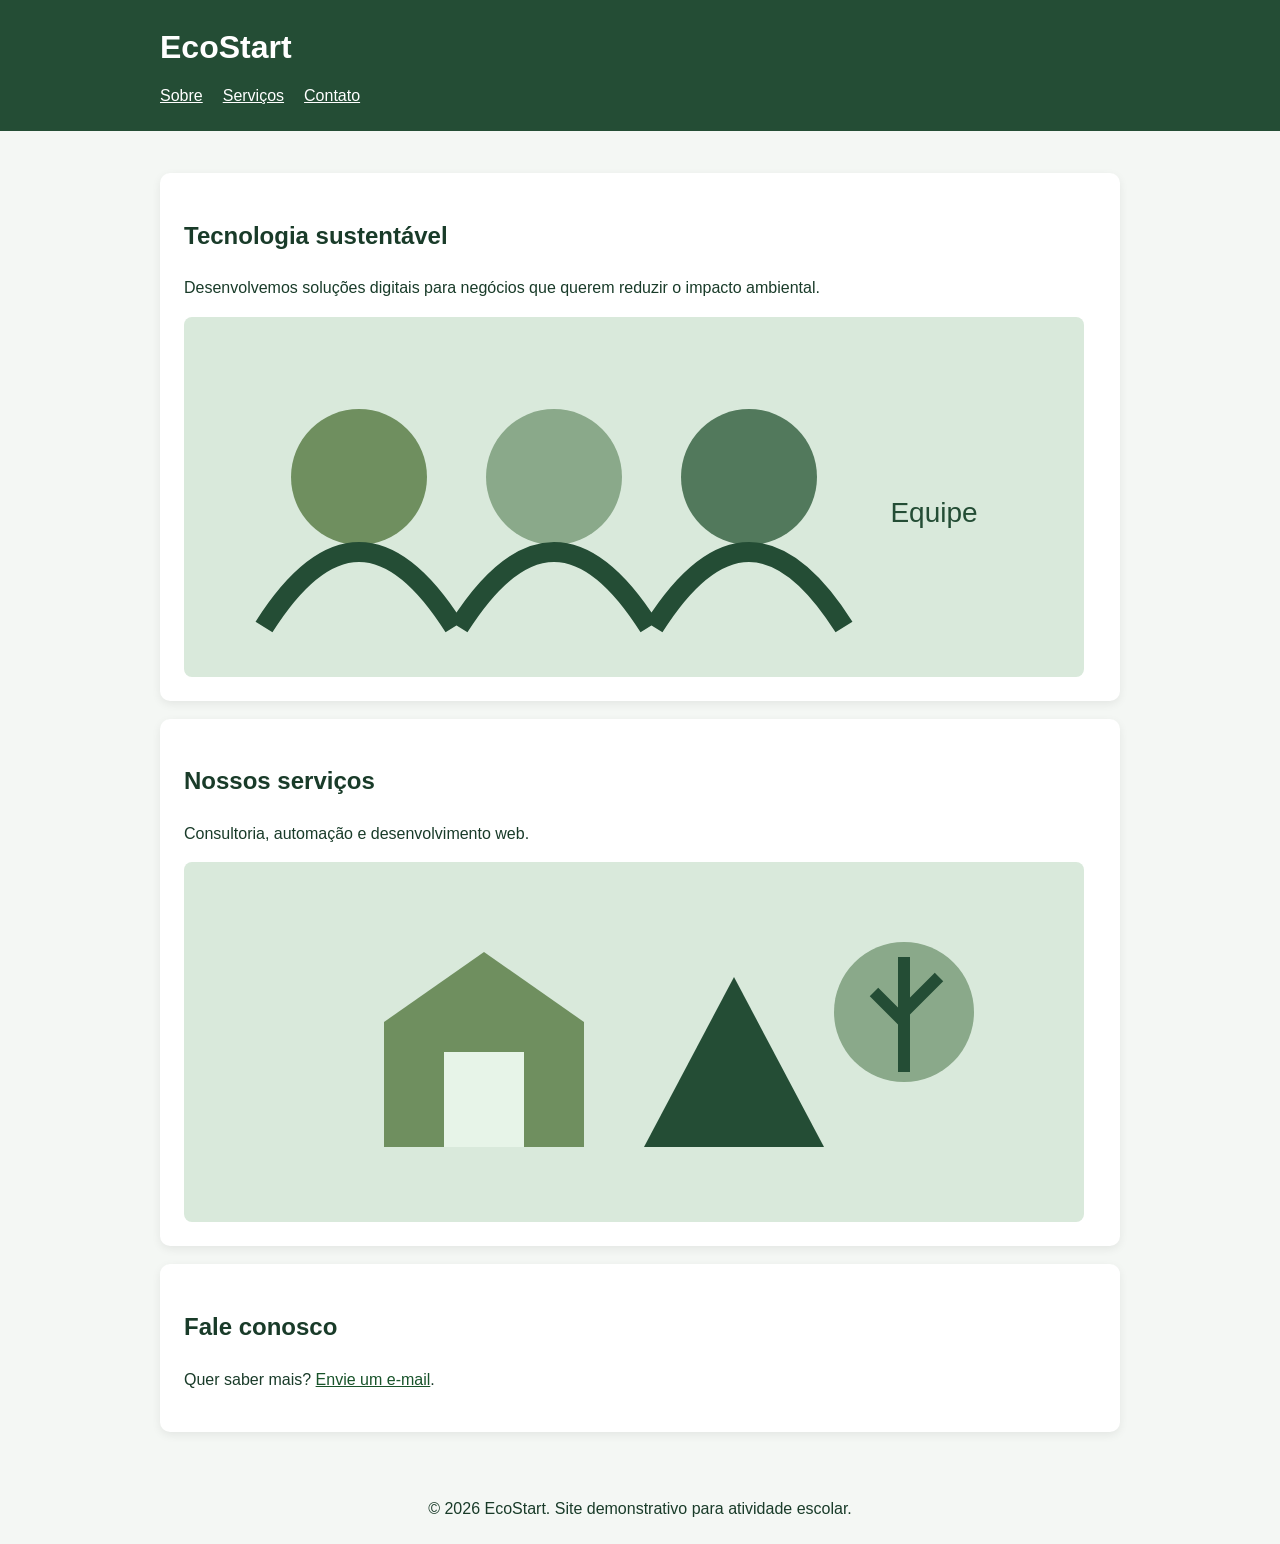
<file: testedeLighthouse/index.html>
<!DOCTYPE html>
<html lang="pt-BR">
<head>
  <meta charset="UTF-8">
  <meta name="viewport" content="width=device-width, initial-scale=1">
  <meta name="description" content="Conheça a EcoStart: consultoria, automação e soluções digitais sustentáveis para empresas.">
  <meta name="robots" content="index, follow">
  <meta name="theme-color" content="#244d35">
  <title>EcoStart | Tecnologia e soluções sustentáveis</title>
  <link rel="stylesheet" href="style.min.css">
  <script src="script.min.js" defer></script>
</head>
<body>
  <a class="pular" href="#conteudo">Pular para o conteúdo principal</a>
  <header class="cabecalho"><div class="largura"><h1>EcoStart</h1><nav aria-label="Navegação principal"><a href="#sobre">Sobre</a><a href="#servicos">Serviços</a><a href="#contato">Contato</a></nav></div></header>
  <main class="largura" id="conteudo">
    <section class="cartao" id="sobre" aria-labelledby="titulo-sobre"><h2 id="titulo-sobre">Tecnologia sustentável</h2><p>Desenvolvemos soluções digitais para negócios que querem reduzir o impacto ambiental.</p><img src="imagens/equipe.svg" alt="Ilustração de três integrantes de uma equipe" width="900" height="360" fetchpriority="high"></section>
    <section class="cartao" id="servicos" aria-labelledby="titulo-servicos"><h2 id="titulo-servicos">Nossos serviços</h2><p>Consultoria, automação e desenvolvimento web.</p><img src="imagens/solucoes.svg" alt="Ilustrações de uma casa, uma árvore e formas que representam soluções sustentáveis" width="900" height="360" loading="lazy" decoding="async"></section>
    <section class="cartao" id="contato" aria-labelledby="titulo-contato"><h2 id="titulo-contato">Fale conosco</h2><p>Quer saber mais? <a href="mailto:contato@example.com">Envie um e-mail</a>.</p></section>
  </main>
  <footer>© 2026 EcoStart. Site demonstrativo para atividade escolar.</footer>
</body>
</html>
</file>
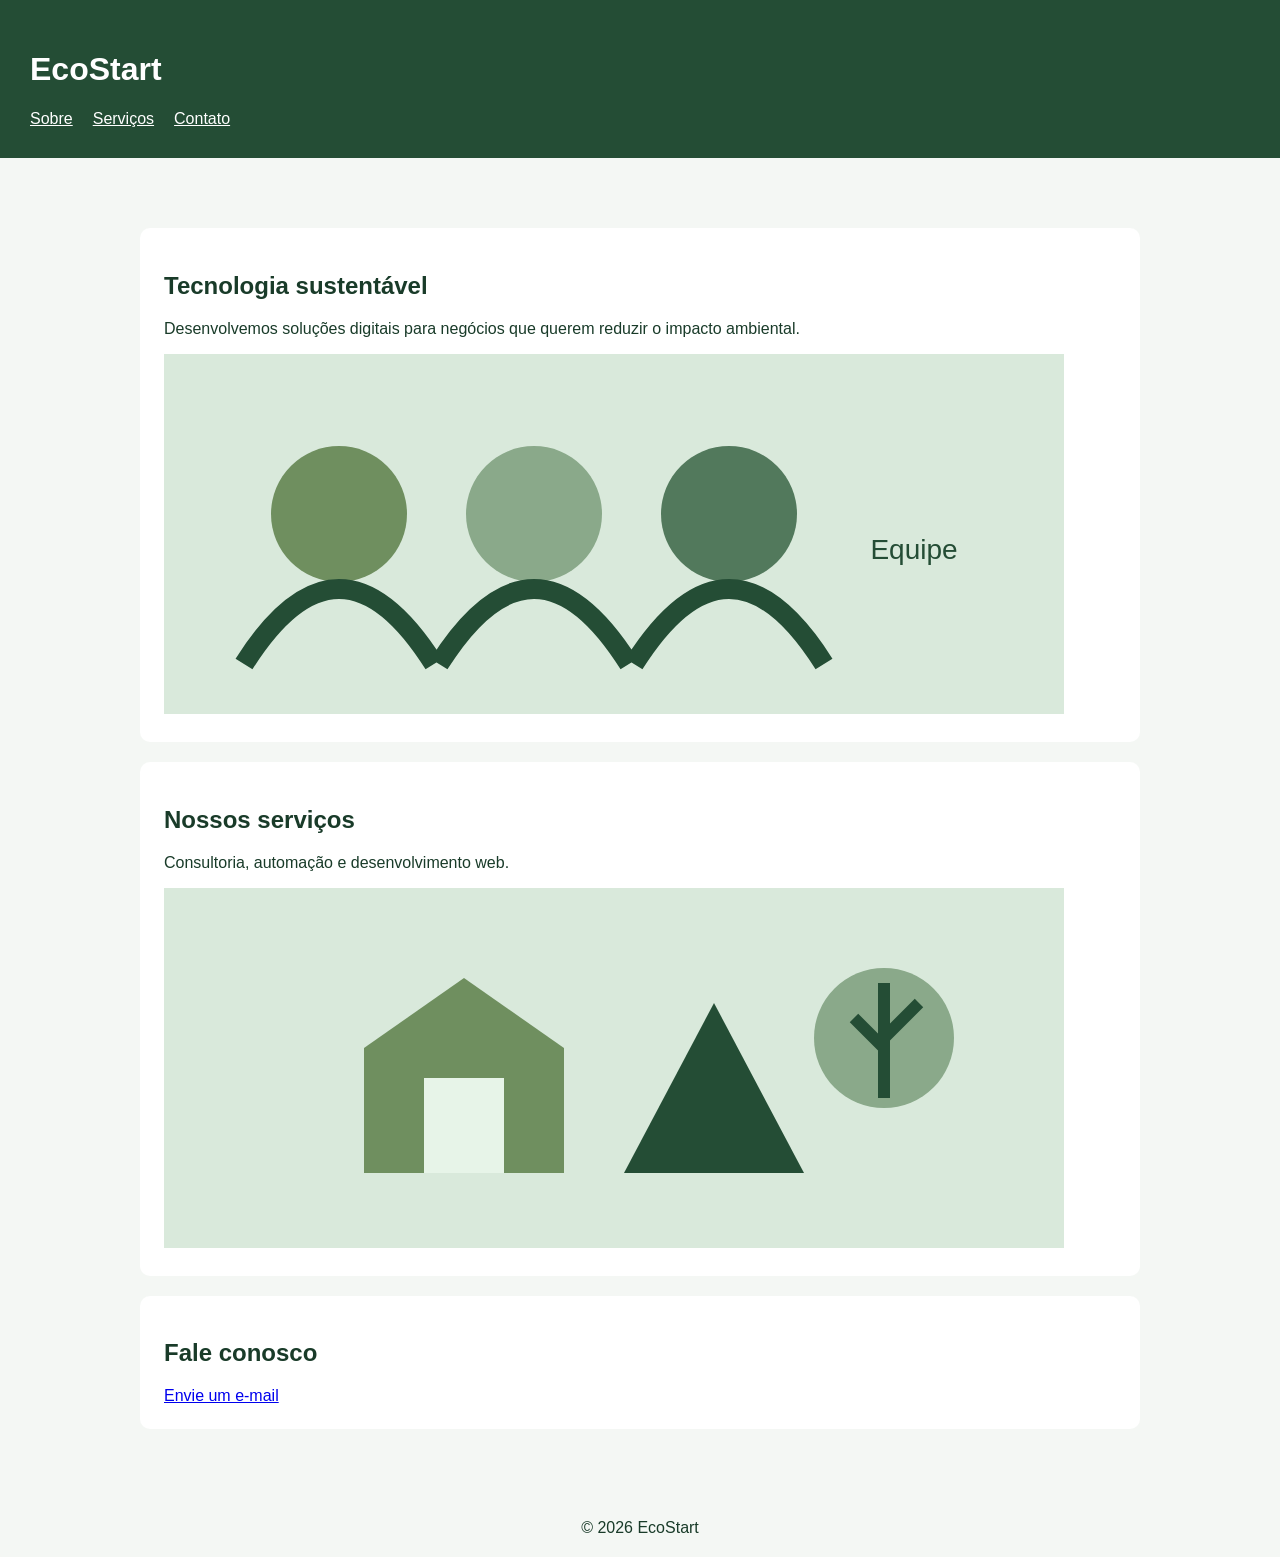
<file: testedeLighthouse/index_inicial.html>
<!DOCTYPE html>
<html lang="pt-br">
<head>
  <meta charset="UTF-8">
  <title>EcoStart - Soluções Sustentáveis</title>
  <style>
    body { font-family: Arial; margin: 0; background: #f4f7f4; color: #193b29; }
    header { background: #244d35; color: white; padding: 30px; }
    nav a { color: white; margin-right: 20px; }
    main { max-width: 1000px; margin: 30px auto; padding: 20px; }
    .cartao { padding: 24px; margin: 20px 0; background: white; border-radius: 10px; }
    footer { text-align: center; padding: 20px; }
  </style>
</head>
<body>
<header><h1>EcoStart</h1><nav><a href="#sobre">Sobre</a><a href="#servicos">Serviços</a><a href="#contato">Contato</a></nav></header>
<main>
  <div class="cartao" id="sobre"><h2>Tecnologia sustentável</h2><p>Desenvolvemos soluções digitais para negócios que querem reduzir o impacto ambiental.</p><img src="imagens/equipe.svg" width="900"></div>
  <div class="cartao" id="servicos"><h2>Nossos serviços</h2><p>Consultoria, automação e desenvolvimento web.</p><img src="imagens/solucoes.svg" width="900"></div>
  <div class="cartao" id="contato"><h2>Fale conosco</h2><a href="mailto:contato@example.com">Envie um e-mail</a></div>
</main>
<footer>© 2026 EcoStart</footer>
<script>var elementos = document.querySelectorAll('.cartao'); for (var i = 0; i < elementos.length; i++) { elementos[i].setAttribute('data-secao', String(i + 1)); }</script>
</body>
</html>
</file>
<file: testedeLighthouse/style.min.css>
*{box-sizing:border-box}html{scroll-behavior:smooth}body{font-family:Arial,sans-serif;margin:0;background:#f4f7f4;color:#193b29;line-height:1.6}.largura{max-width:1000px;margin:auto;padding:0 20px}.cabecalho{background:#244d35;color:#fff;padding:22px 0}.cabecalho h1{margin:0 0 10px}nav{display:flex;flex-wrap:wrap;gap:20px}nav a{color:#fff}main{padding-top:24px!important;padding-bottom:24px!important}.cartao{padding:24px;margin:18px 0;background:#fff;border-radius:10px;box-shadow:0 3px 10px #00000012}.cartao img{display:block;max-width:100%;height:auto;border-radius:8px}a{color:#18532a}a:focus-visible{outline:3px solid #edb840;outline-offset:5px}.pular{position:absolute;left:12px;top:-60px;padding:10px;background:#fff;color:#193b29;z-index:2}.pular:focus{top:10px}footer{text-align:center;padding:22px}@media(max-width:520px){.cartao{padding:16px}nav{gap:14px}}
</file>
